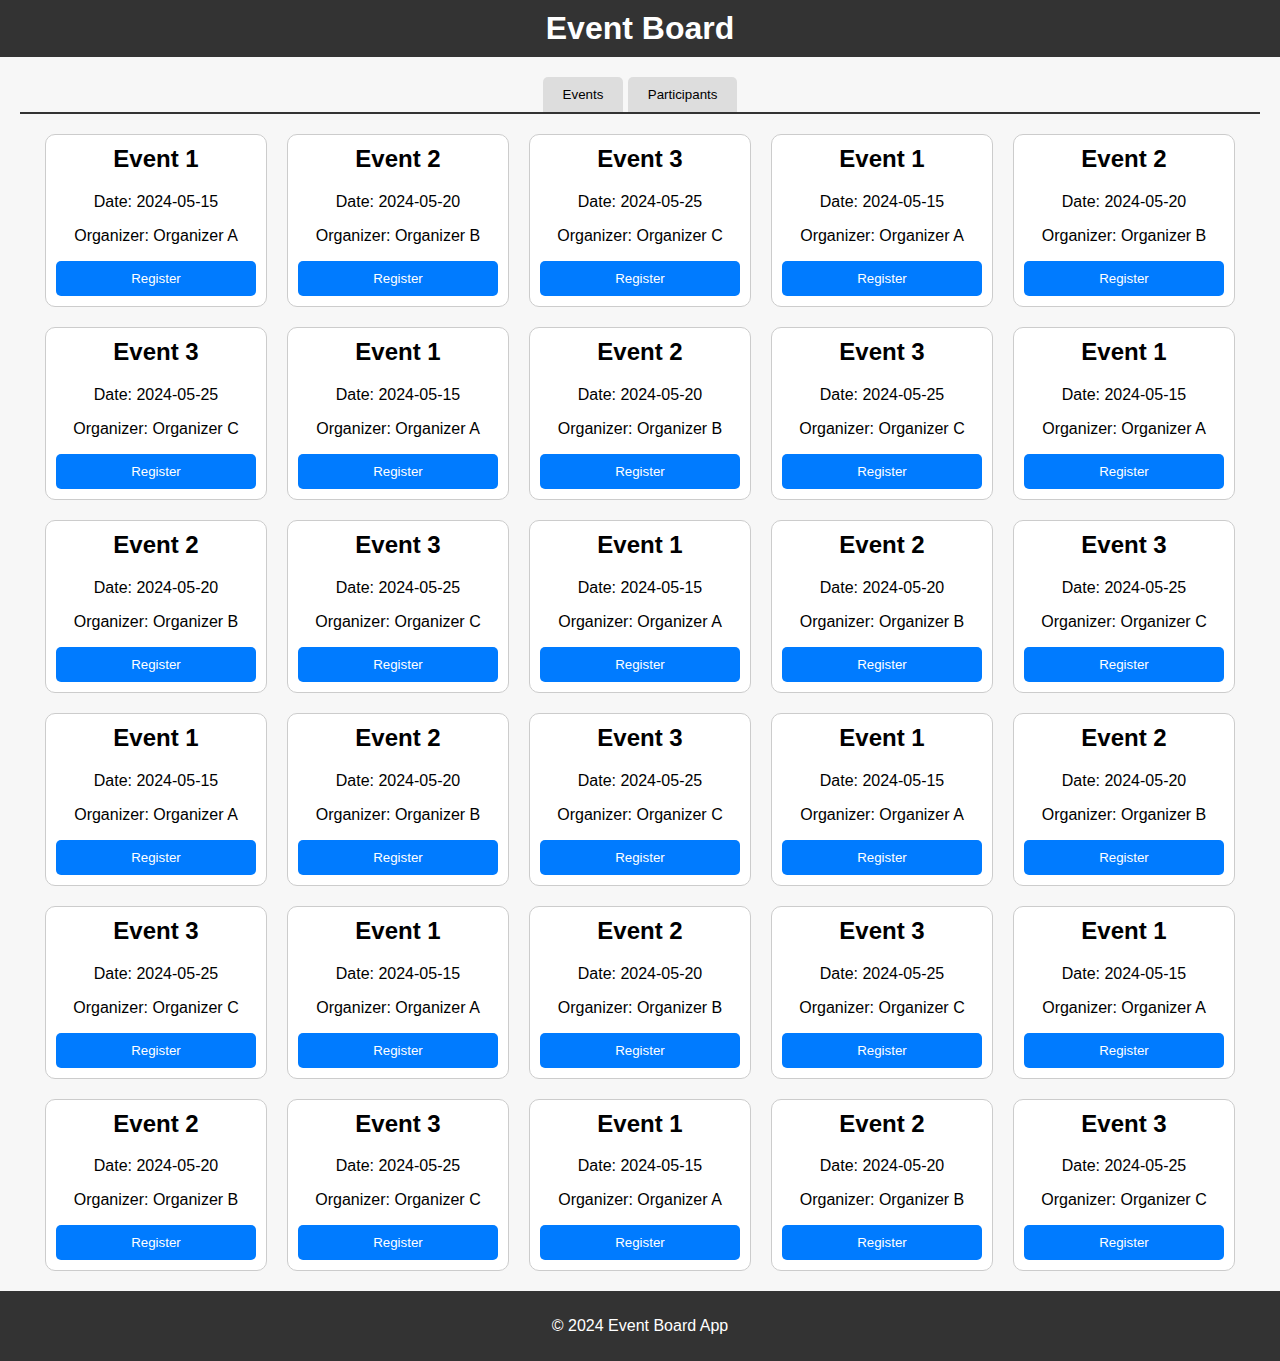
<file: Events Registration App/index.html>
<!DOCTYPE html>
<html lang="en">

<head>
    <meta charset="UTF-8">
    <meta name="viewport" content="width=device-width, initial-scale=1.0">
    <title>Event Board</title>
    <link rel="stylesheet" href="styles.css">
</head>

<body>
    <header>
        <h1>Event Board</h1>
    </header>
    <main>
        <div class="tab">
            <button class="tablinks" onclick="openTab(event, 'events')">Events</button>
            <button class="tablinks" onclick="openTab(event, 'participants')">Participants</button>
        </div>

        <div id="events" class="tabcontent">
            <div class="event-container">
                <!-- JavaScript will populate event squares here -->
            </div>
        </div>

        <div id="participants" class="tabcontent">
            <!-- Content from participants.html -->
        </div>
    </main>
    <footer>
        <p>&copy; 2024 Event Board App</p>
    </footer>
    <div id="registration-modal" class="modal">
        <div class="modal-content">
            <span class="close-button" onclick="closeRegistrationModal()">&times;</span>
            <h2>Register for Event</h2>
            <form id="registration-form">
                <div class="form-group">
                    <label for="full-name">Full Name:</label>
                    <input type="text" id="full-name" name="full-name" required>
                </div>
                <div class="form-group">
                    <label for="email">Email:</label>
                    <input type="email" id="email" name="email" required>
                </div>
                <div class="form-group">
                    <label for="dob">Date of Birth:</label>
                    <input type="date" id="dob" name="dob" required>
                </div>
                <div class="form-group">
                    <label for="source">How did you hear about this event?</label>
                    <input type="text" id="source" name="source">
                </div>
                <button type="submit" class="register-button">Register</button>
            </form>
        </div>
    </div>
    <div id="confirmation-modal" class="modal">
        <div class="modal-content">
            <span class="close-button" onclick="closeConfirmationModal()">&times;</span>
            <h2>Registration Confirmation</h2>
            <p>Thank you for registering!</p>
        </div>
    </div>
    <script src="script.js"></script>
</body>

</html>
</file>
<file: Events Registration App/styles.css>
/* Add your styles here */
body {
    font-family: Arial, sans-serif;
    background-color: #f7f7f7;
    margin: 0;
    padding: 0;
}

header,
footer {
    background-color: #333;
    color: #fff;
    padding: 10px 0;
    text-align: center;
}

h1 {
    margin: 0;
}

main {
    padding: 20px;
    text-align: center;
}

.tab {
    overflow: hidden;
    border-bottom: 2px solid #333;
    margin-bottom: 20px;
}

.tab button {
    background-color: #ddd;
    border: none;
    outline: none;
    cursor: pointer;
    padding: 10px 20px;
    transition: background-color 0.3s;
    font-family: inherit;
    border-radius: 5px 5px 0 0;
}

.tab button:hover {
    background-color: #ccc;
}

.tab button.active {
    background-color: #333;
    color: #fff;
}

.event-container {
    display: flex;
    flex-wrap: wrap;
    justify-content: center;
    gap: 20px;
}

.event-card {
    width: 200px;
    background-color: #fff;
    border: 1px solid #ccc;
    border-radius: 10px;
    padding: 10px;
    cursor: pointer;
    transition: transform 0.3s ease;
}

.event-card:hover {
    transform: translateY(-5px);
    box-shadow: 0px 5px 15px rgba(0, 0, 0, 0.1);
}

.event-card h2 {
    margin-top: 0;
}

.register-button {
    display: block;
    width: 100%;
    margin-top: 10px;
    padding: 8px;
    background-color: #007bff;
    color: #fff;
    border: none;
    border-radius: 5px;
    cursor: pointer;
    transition: background-color 0.3s;
}

.register-button:hover {
    background-color: #0056b3;
}

.modal {
    display: none;
    align-items: center;
    justify-content: center;
    position: fixed;
    top: 0;
    left: 0;
    width: 100%;
    height: 100%;
    background-color: rgba(173, 216, 230, 0.8);
    /* Light Blue */
    z-index: 999;
    opacity: 0;
    transition: opacity 0.5s;
}

.modal-content {
    background-color: #fff;
    padding: 20px;
    border-radius: 10px;
    box-shadow: 0 0 10px rgba(0, 0, 0, 0.2);
    position: relative;
    animation: growModal 0.5s forwards, fadein 0.5s forwards;
    opacity: 0;
    transition: opacity 0.5s, transform 0.5s;
    transform-origin: center;
    width: 300px;
    /* Задаємо ширину форми */
}

.close-button {
    position: absolute;
    top: 10px;
    right: 10px;
    font-size: 20px;
    cursor: pointer;
}

@keyframes growModal {
    from {
        opacity: 0;
        transform: scale(0.8);
    }

    to {
        opacity: 1;
        transform: scale(1);
    }
}

@keyframes fadein {
    from {
        opacity: 0;
    }

    to {
        opacity: 1;
    }
}

/* Стилі для форми реєстрації */

#registration-form {
    text-align: left;
    /* Вирівнюємо текст ліворуч */
}

.form-group {
    margin-bottom: 20px;
}

label {
    display: block;
    margin-bottom: 5px;
}

input[type="text"],
input[type="email"],
input[type="date"],
textarea {
    width: 100%;
    padding: 10px;
    border: 1px solid #ccc;
    border-radius: 5px;
    box-sizing: border-box;
}

button.register-button {
    width: 100%;
    padding: 10px;
    background-color: #007bff;
    color: #fff;
    border: none;
    border-radius: 5px;
    cursor: pointer;
    transition: background-color 0.3s;
}

button.register-button:hover {
    background-color: #0056b3;
}
</file>
